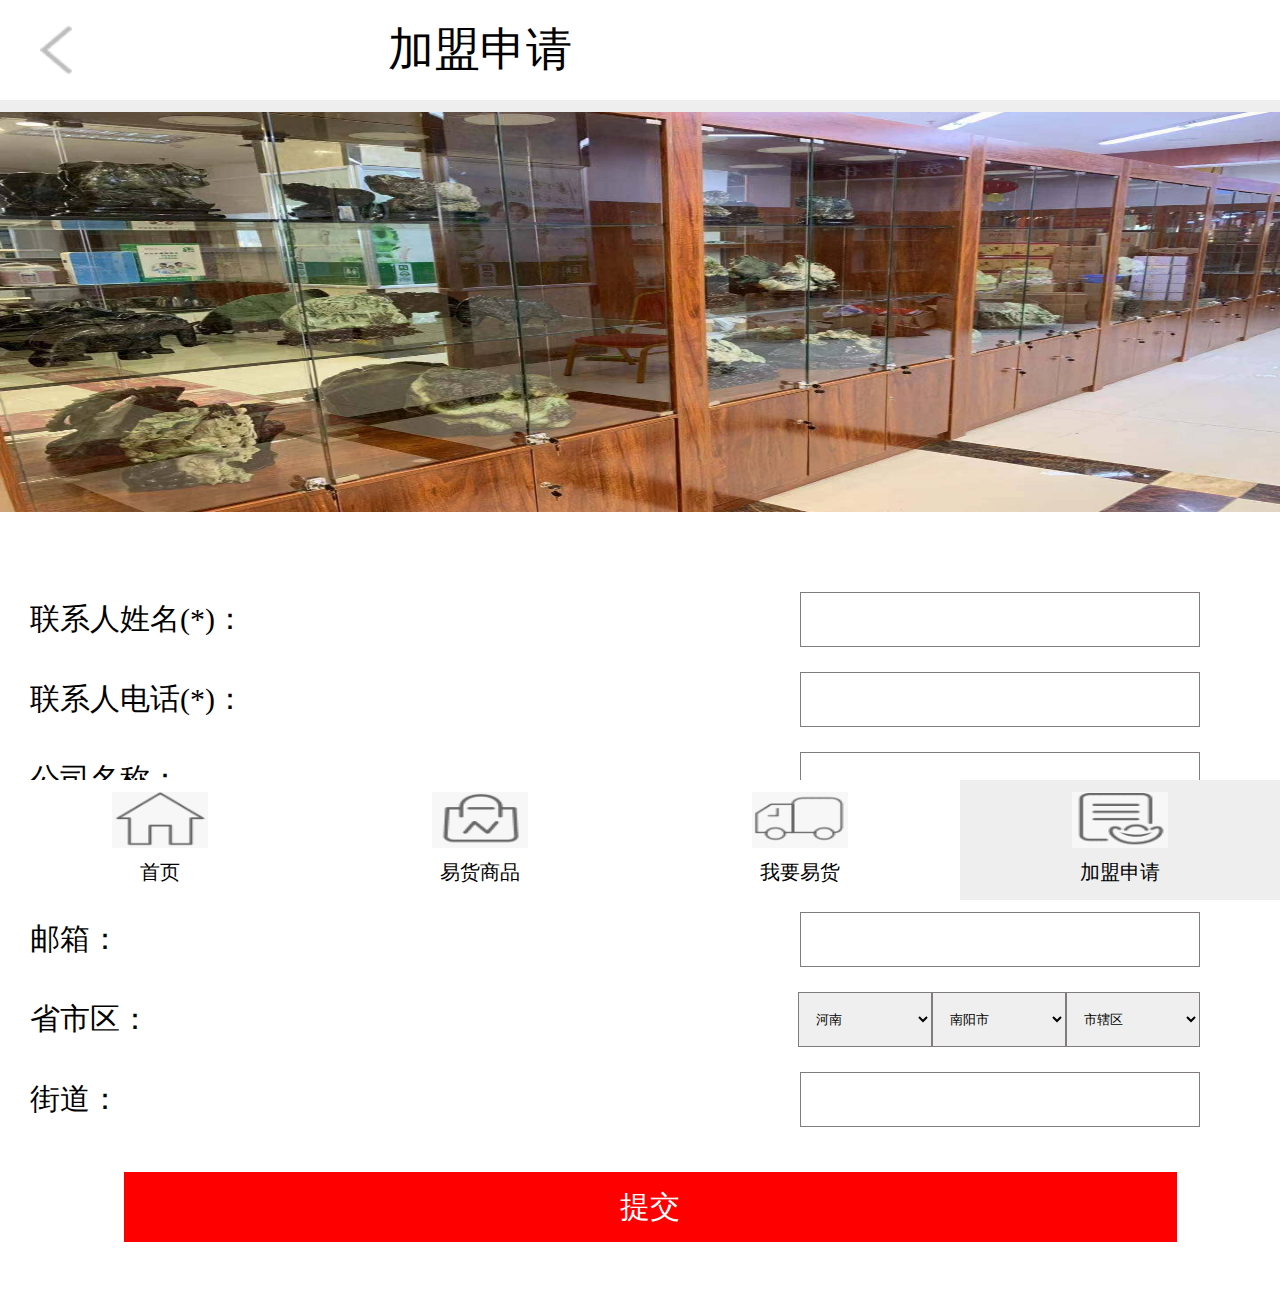
<file: alliance.html>
<!DOCTYPE html>
<html lang="en">

<head>
    <meta charset="UTF-8">
    <meta name="viewport" content="width=device-width, initial-scale=1.0">
    <meta name="viewport" content="width=device-width, initial-scale=1, maximum-scale=1, user-scalable=no" />
    <meta http-equiv="X-UA-Compatible" content="ie=edge">
    <title>加盟申请</title>
    <link rel="stylesheet" href="./css/index.css/css.css">
    <script src="./js/public.js"></script>
    <script src="./js/jquery-1.11.3.min.js"></script>
    <link rel="stylesheet" href="./css/footer.css">
    <script src="./js/address.js"></script>
</head>

<body>
    <div class="alliance">
        <div style="width:100%;height:2.5rem;background: #fff;margin-bottom: .3rem;"></div>
        <header>
                <a href="javascript:history.back(1)" class="back_web"> <img src="./img/sp/left.png" alt=""></a>
                <span>加盟申请</span>
            </header>
        <div class="banner"><img src="./img/sp/sp1 (11).jpg" /></div>
        <section>
            <div class="oipt">
                <span>联系人姓名(*)：</span>
                <input type="text">
            </div>
            <div class="oipt">
                <span>联系人电话(*)：</span>
                <input type="text">
            </div>
            <div class="oipt">
                <span>公司名称：</span>
                <input type="text">
            </div>
            <div class="oipt">
                <span>加盟等级(*)：</span>
                <select class="opt">
                    <option value ="sheng">省代</option>
                    <option value ="shi">市代</option>
                    <option value="xian">县代</option>
                </select>
            </div>
            <div class="oipt">
                <span>邮箱：</span>
                <input type="text">
            </div>
            <div class="oipt">
                <span>省市区：</span>
                <select class="form-control" id="cmbArea" name="cmbArea"></select>
                <select class="form-control" id="cmbCity" name="cmbCity"></select>
                <select class="form-control" id="cmbProvince" name="cmbProvince"></select>       
            </div>
            <div class="oipt">
                <span>街道：</span>
                <input type="text">
            </div>
            <input type="submit" value="提交" id="sub">
        </section>
        <footer>
                <a href="./index.html" class="footer">
                    <img src="./img/sp/footer_03.png" />
                    <p>首页</p>
                </a>
                <a href="./barter.html" class="footer">
                    <img src="img/sp/footer_05.png" />
                    <p>易货商品</p>
                </a>
                <a href="./want.html" class="footer">
                    <img src="img/sp/footer_07.png" />
                    <p>我要易货</p>
                </a>
                <a href="./alliance.html" class="footer active">
                    <img src="img/sp/footer_09.png" />
                    <p>加盟申请</p>
                </a>
            </footer>
    </div>
</body>
<script>
    $('.active').css('backgroundColor', '#eee')
    $('.footer').click(function () {
        $('.footer').eq($(this).index()).css({ 'backgroundColor': '#eee', 'color': '#666' }).siblings('.footer').css({ 'backgroundColor': '#fff', 'color': '#000' })
    })
</script>
<script type="text/javascript">
    $(document).ready(function () {
        addressInit('cmbProvince', 'cmbCity', 'cmbArea');
    });
</script>


</html>
</file>
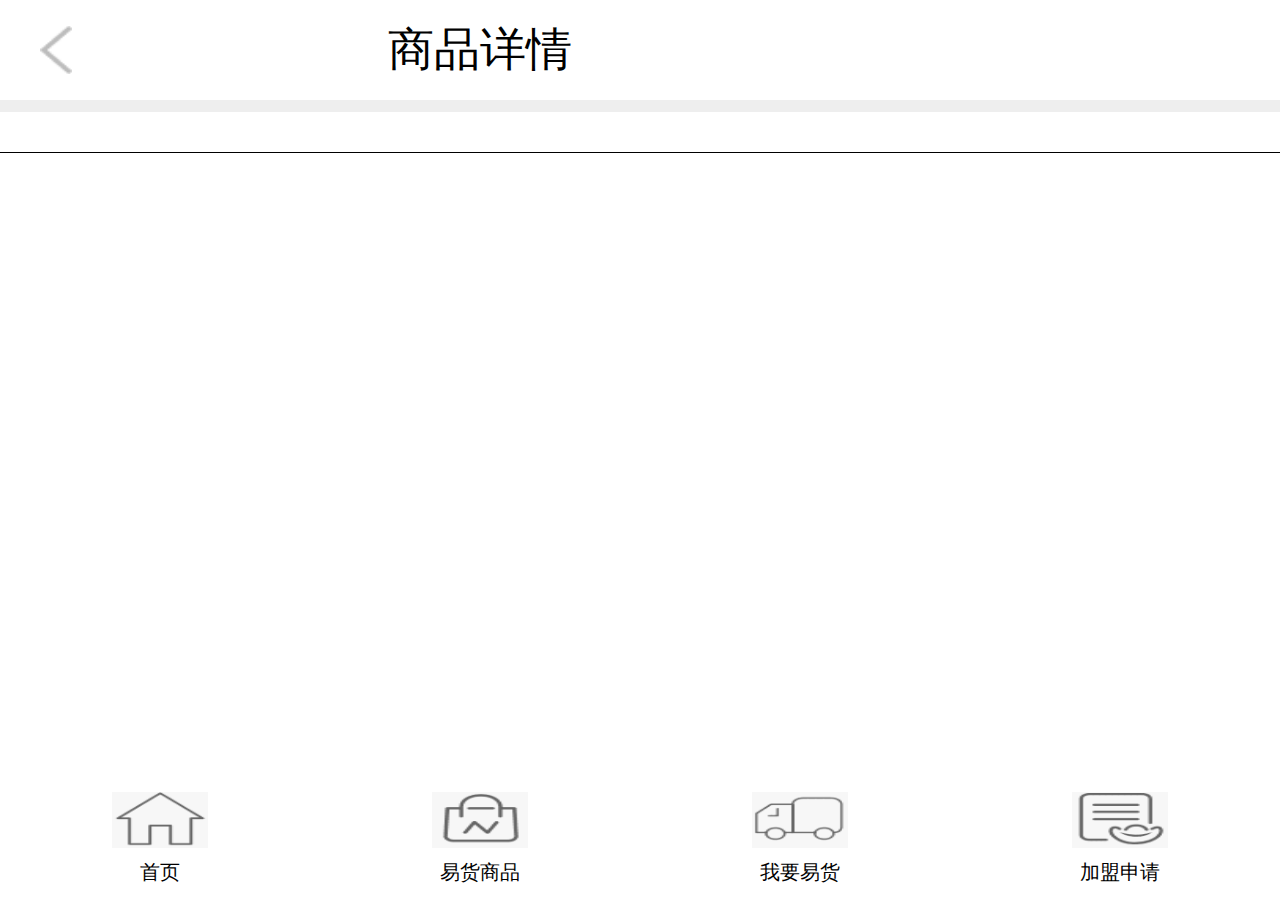
<file: details.html>
<!DOCTYPE html>
<html lang="en">
    <head>
        <meta charset="UTF-8">
        <meta name="viewport" content="width=device-width, initial-scale=1.0">
        <meta name="viewport" content="width=device-width, initial-scale=1, maximum-scale=1, user-scalable=no" />
        <meta http-equiv="X-UA-Compatible" content="ie=edge">
        <title>商品详情</title>
        <link rel="stylesheet" href="./css/index.css/css.css">
        <script src="./js/public.js"></script>
        <script src="./js/jquery-1.11.3.min.js"></script>
        <link rel="stylesheet" href="./css/footer.css">

    </head>
<body>
    <div class="details">
            <div style="width:100%;height:2.5rem;background: #fff;margin-bottom: .3rem;"></div>
            <header>
                    <a href="javascript:history.back(1)" class="back_web"> <img src="./img/sp/left.png" alt=""></a>
                    <span>商品详情</span>
                </header>
        <div class="xq">
            <div class="detailDom">

            </div>
        </div>
        <footer>
                <a href="./index.html" class="footer">
                    <img src="./img/sp/footer_03.png" />
                    <p>首页</p>
                </a>
                <a href="./barter.html" class="footer">
                    <img src="img/sp/footer_05.png" />
                    <p>易货商品</p>
                </a>
                <a href="./want.html" class="footer">
                    <img src="img/sp/footer_07.png" />
                    <p>我要易货</p>
                </a>
                <a href="./alliance.html" class="footer">
                    <img src="img/sp/footer_09.png" />
                    <p>加盟申请</p>
                </a>
            </footer>
    </div>
</body>
<script>
        $('.active').css('backgroundColor', '#eee')
        $('.footer').click(function () {
            $('.footer').eq($(this).index()).css({'backgroundColor': '#eee','color':'#666'}).siblings('.footer').css({'backgroundColor':'#fff','color':'#000'})
        })
        function GetRequest() {
            var url = location.search; //获取url中"?"符后的字串
            var theRequest = new Object();
            if (url.indexOf("?") != -1) {
                var str = url.substr(1);
                strs = str.split("&");
                for (var i = 0; i < strs.length; i++) {
                    theRequest[strs[i].split("=")[0]] = unescape(strs[i].split("=")[1]);
                }
            }
            return theRequest;
        }
        function train (res) {
            console.log(res)
            let paramsUrl = GetRequest()
            res.orderData.forEach(item => {
                if (item.optionKey === paramsUrl.orderid) {
                    $('.detailDom').append(` <img src=${item.img} alt="">
                <b>${item.name}</b>
                <img src=${item.img} alt="">
                <img src=${item.img} alt="">`)
                }
            })
        }
    </script>
    <script src="list.json?cb=trian"></script>
</html>
</file>
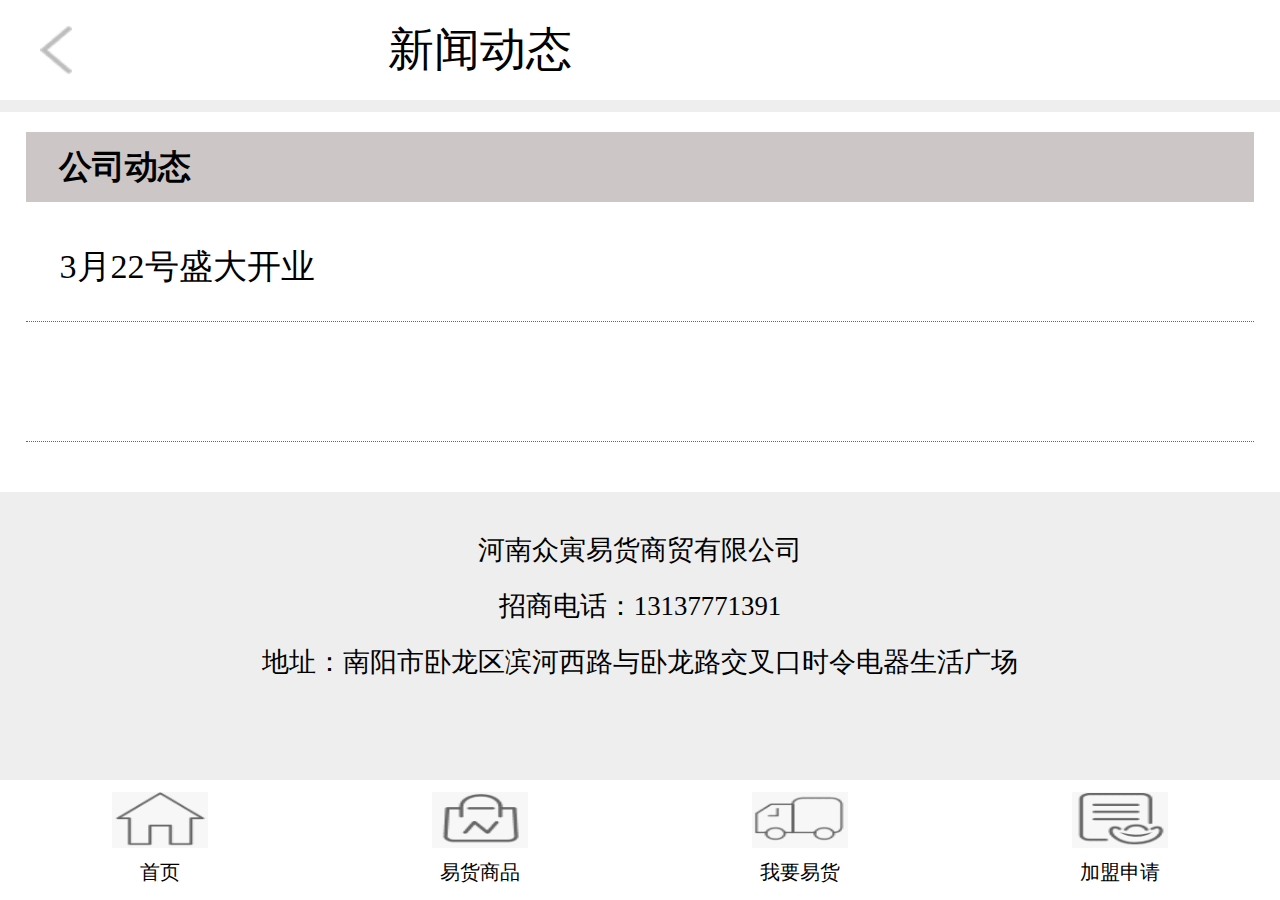
<file: news.html>
<!DOCTYPE html>
<html lang="en">

<head>
    <meta charset="UTF-8">
    <meta name="viewport" content="width=device-width, initial-scale=1.0">
    <meta name="viewport" content="width=device-width, initial-scale=1, maximum-scale=1, user-scalable=no" />
    <meta http-equiv="X-UA-Compatible" content="ie=edge">
    <title>新闻动态</title>
    <link rel="stylesheet" href="./css/index.css/css.css">
    <script src="./js/public.js"></script>
    <script src="./js/jquery-1.11.3.min.js"></script>
    <link rel="stylesheet" href="./css/footer.css">
</head>

<body>
    <div class="news">
        <div style="width:100%;height:2.5rem;background: #fff;margin-bottom: .3rem;"></div>
        <header>
            <a href="javascript:history.back(1)" class="back_web"> <img src="./img/sp/left.png" alt=""></a>
            <span>新闻动态</span>
        </header>
        <div class="bug">
            <h5>公司动态</h5>
            <span class="one">3月22号盛大开业</span>
            <span></span>
            <!-- <h5>易货知识</h5>
            <a href="">易货变销售</a>
            <a href="">易货的巨大商机</a> -->
        </div>
        <div class="information">
            <h6>河南众寅易货商贸有限公司</h6>
            <h6>招商电话：13137771391</h6>
            <h6>地址：南阳市卧龙区滨河西路与卧龙路交叉口时令电器生活广场</h6>
        </div>
        <footer>
            <a href="./index.html" class="footer">
                <img src="./img/sp/footer_03.png" />
                <p>首页</p>
            </a>
            <a href="./barter.html" class="footer">
                <img src="img/sp/footer_05.png" />
                <p>易货商品</p>
            </a>
            <a href="./want.html" class="footer">
                <img src="img/sp/footer_07.png" />
                <p>我要易货</p>
            </a>
            <a href="./alliance.html" class="footer">
                <img src="img/sp/footer_09.png" />
                <p>加盟申请</p>
            </a>
        </footer>
    </div>
</body>
<script>
    $('.active').css('backgroundColor', '#eee')
    $('.footer').click(function () {
        $('.footer').eq($(this).index()).css({ 'backgroundColor': '#eee', 'color': '#666' }).siblings('.footer').css({ 'backgroundColor': '#fff', 'color': '#000' })
    })
    $('.one').click(function(){
        window.location.href='./news_1.html'
    })
</script>

</html>
</file>
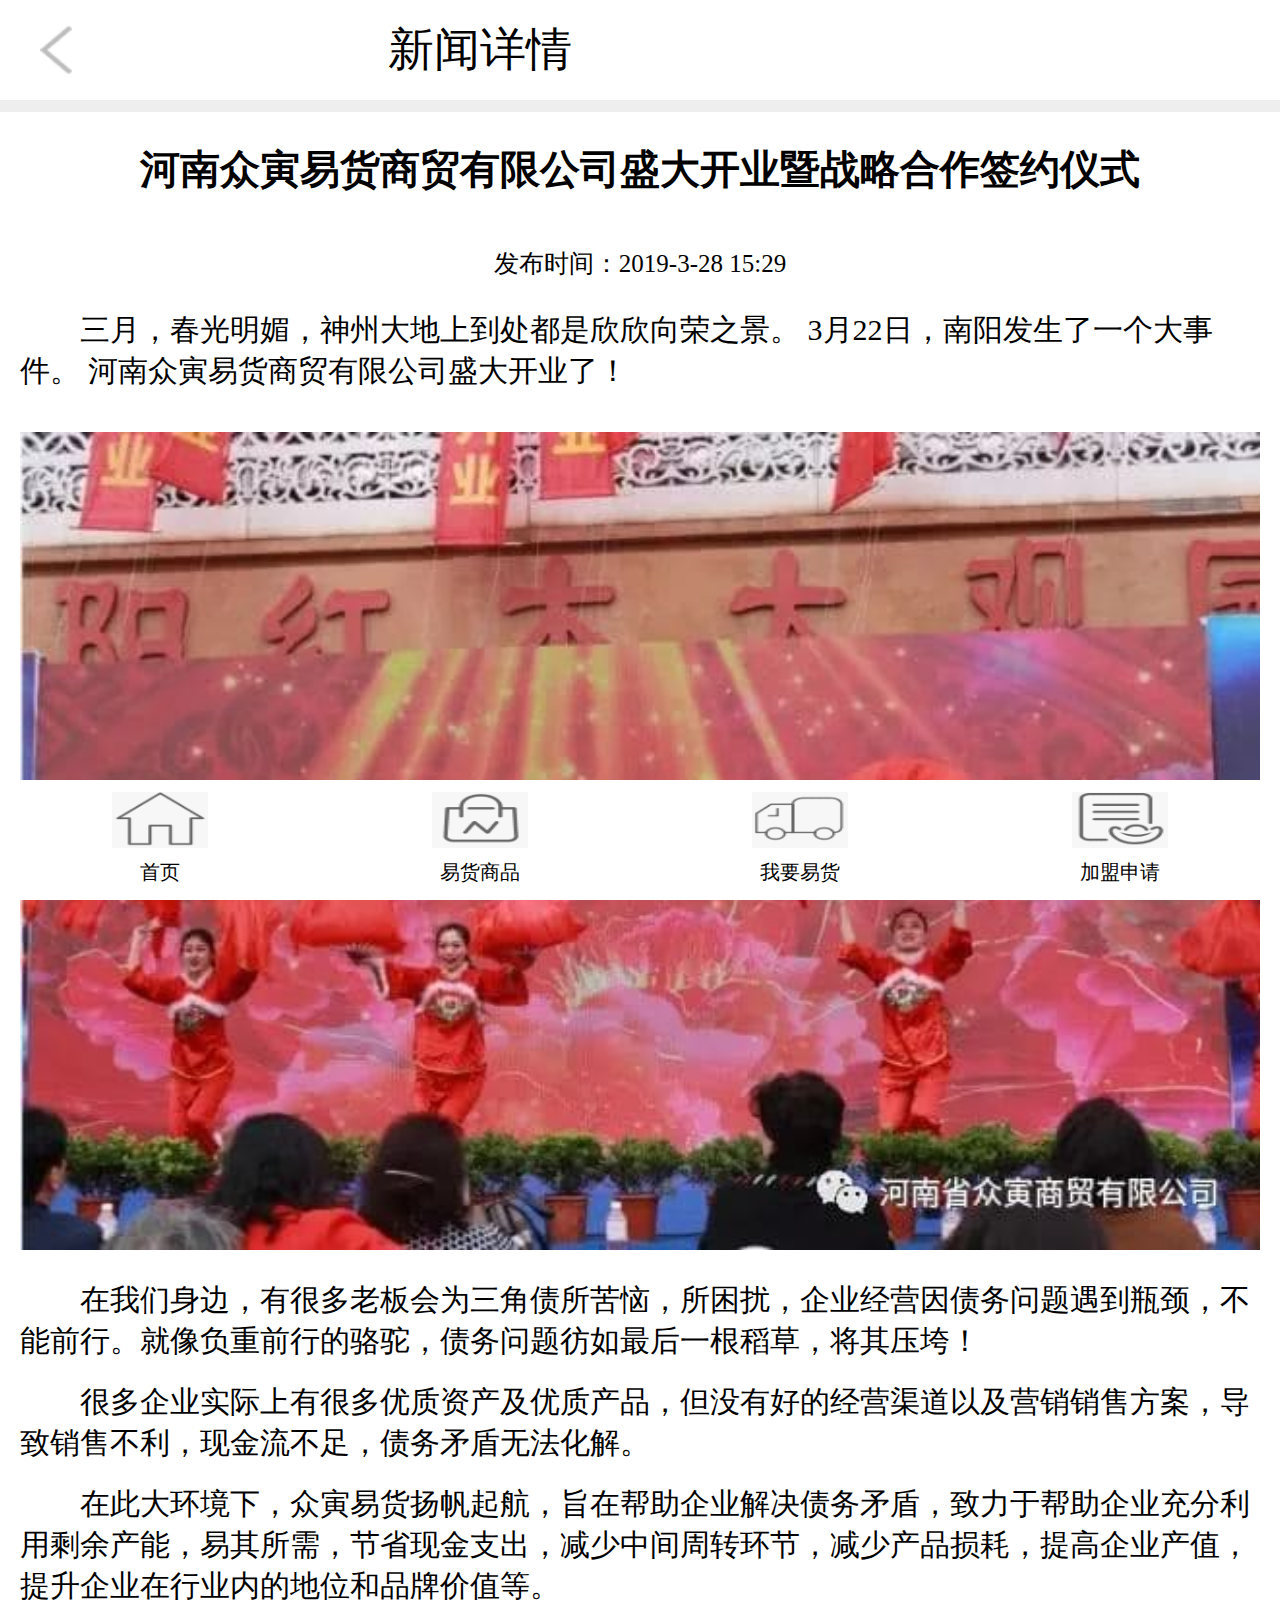
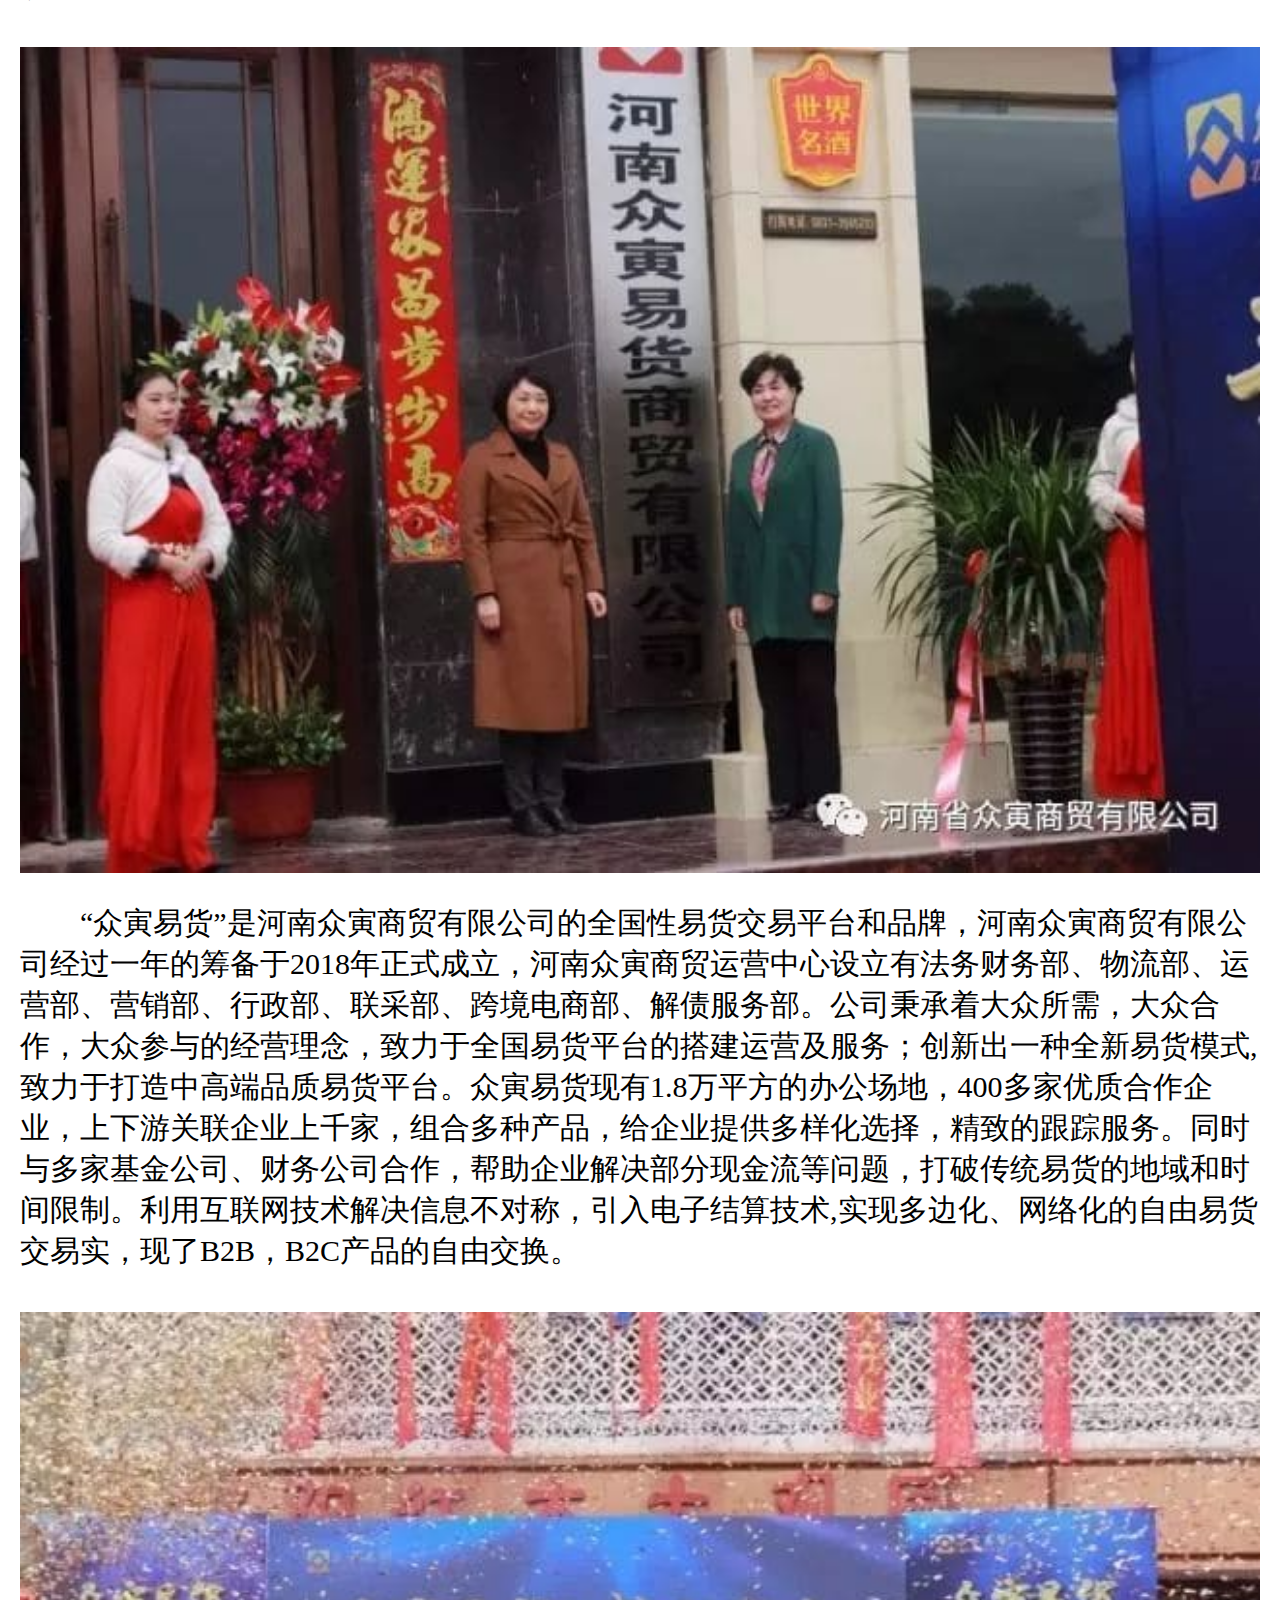
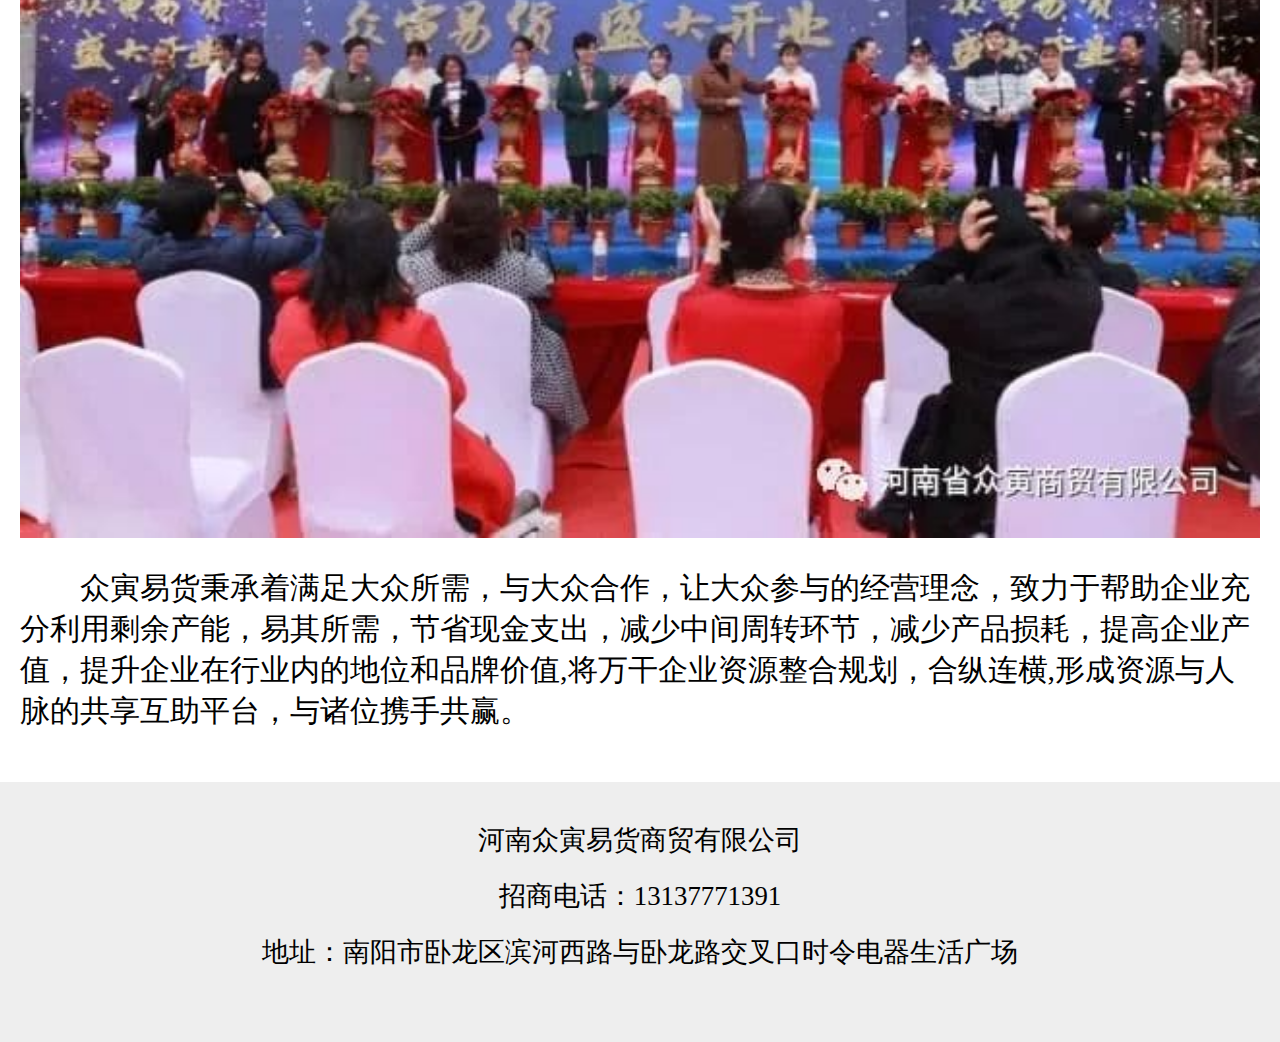
<file: news_1.html>
<!DOCTYPE html>
<html lang="en">

<head>
    <meta charset="UTF-8">
    <meta name="viewport" content="width=device-width, initial-scale=1.0">
    <meta name="viewport" content="width=device-width, initial-scale=1, maximum-scale=1, user-scalable=no" />
    <meta http-equiv="X-UA-Compatible" content="ie=edge">
    <title>新闻详情</title>
    <link rel="stylesheet" href="./css/index.css/css.css">
    <script src="./js/public.js"></script>
    <script src="./js/jquery-1.11.3.min.js"></script>
    <link rel="stylesheet" href="./css/footer.css">
</head>

<body>
    <div class="news_one">
        <div style="width:100%;height:2.5rem;background: #fff;margin-bottom: .3rem;"></div>
        <header>
            <a href="javascript:history.back(1)" class="back_web"> <img src="./img/sp/left.png" alt=""></a>
            <span>新闻详情</span>
        </header>
        <div class="box">
            <h4>河南众寅易货商贸有限公司盛大开业暨战略合作签约仪式 </h4>
            <i>发布时间：2019-3-28 15:29</i>
            <span>三月，春光明媚，神州大地上到处都是欣欣向荣之景。 3月22日，南阳发生了一个大事件。 河南众寅易货商贸有限公司盛大开业了！</span>
            <img src="./img/img/bike/ky3.jpg" alt="">
            <span>在我们身边，有很多老板会为三角债所苦恼，所困扰，企业经营因债务问题遇到瓶颈，不能前行。就像负重前行的骆驼，债务问题彷如最后一根稻草，将其压垮！</span>
            <span> 很多企业实际上有很多优质资产及优质产品，但没有好的经营渠道以及营销销售方案，导致销售不利，现金流不足，债务矛盾无法化解。</span>
            <span>在此大环境下，众寅易货扬帆起航，旨在帮助企业解决债务矛盾，致力于帮助企业充分利用剩余产能，易其所需，节省现金支出，减少中间周转环节，减少产品损耗，提高企业产值，提升企业在行业内的地位和品牌价值等。</span>
            <img src="./img/img/bike/ky1.jpg" alt="">
            <span> “众寅易货”是河南众寅商贸有限公司的全国性易货交易平台和品牌，河南众寅商贸有限公司经过一年的筹备于2018年正式成立，河南众寅商贸运营中心设立有法务财务部、物流部、运营部、营销部、行政部、联采部、跨境电商部、解债服务部。公司秉承着大众所需，大众合作，大众参与的经营理念，致力于全国易货平台的搭建运营及服务；创新出一种全新易货模式,致力于打造中高端品质易货平台。众寅易货现有1.8万平方的办公场地，400多家优质合作企业，上下游关联企业上千家，组合多种产品，给企业提供多样化选择，精致的跟踪服务。同时与多家基金公司、财务公司合作，帮助企业解决部分现金流等问题，打破传统易货的地域和时间限制。利用互联网技术解决信息不对称，引入电子结算技术,实现多边化、网络化的自由易货交易实，现了B2B，B2C产品的自由交换。</span>
            <img src="./img/img/bike/ky2.jpg" alt="">
            <span>众寅易货秉承着满足大众所需，与大众合作，让大众参与的经营理念，致力于帮助企业充分利用剩余产能，易其所需，节省现金支出，减少中间周转环节，减少产品损耗，提高企业产值，提升企业在行业内的地位和品牌价值,将万干企业资源整合规划，合纵连横,形成资源与人脉的共享互助平台，与诸位携手共赢。</span>
        </div>
        <div class="information">
            <h6>河南众寅易货商贸有限公司</h6>
            <h6>招商电话：13137771391</h6>
            <h6>地址：南阳市卧龙区滨河西路与卧龙路交叉口时令电器生活广场</h6>
        </div>
        <footer>
            <a href="./index.html" class="footer">
                <img src="./img/sp/footer_03.png" />
                <p>首页</p>
            </a>
            <a href="./barter.html" class="footer">
                <img src="img/sp/footer_05.png" />
                <p>易货商品</p>
            </a>
            <a href="./want.html" class="footer">
                <img src="img/sp/footer_07.png" />
                <p>我要易货</p>
            </a>
            <a href="./alliance.html" class="footer">
                <img src="img/sp/footer_09.png" />
                <p>加盟申请</p>
            </a>
        </footer>
    </div>
</body>
<script>
        $('.active').css('backgroundColor', '#eee')
        $('.footer').click(function () {
            $('.footer').eq($(this).index()).css({ 'backgroundColor': '#eee', 'color': '#666' }).siblings('.footer').css({ 'backgroundColor': '#fff', 'color': '#000' })
        })
        $('.one').click(function(){
            window.location.href='./news_1.html'
        })
    </script>
</html>
</file>
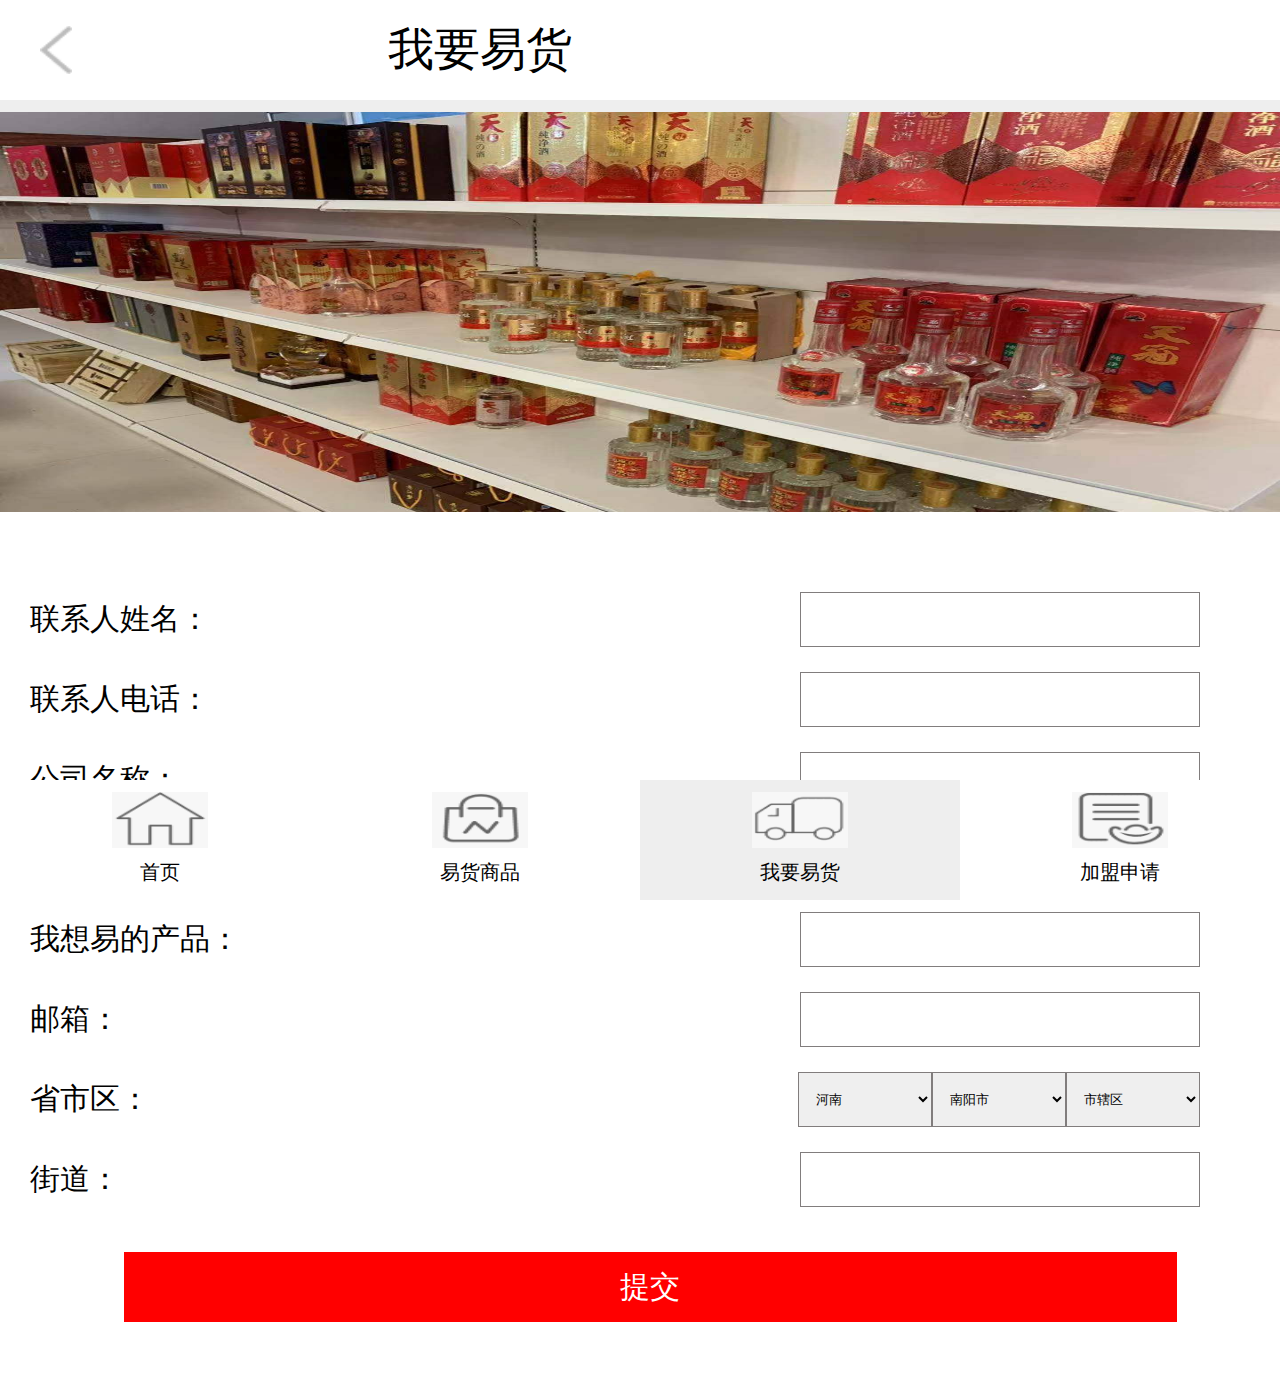
<file: want.html>
<!DOCTYPE html>
<html lang="en">

<head>
    <meta charset="UTF-8">
    <meta name="viewport" content="width=device-width, initial-scale=1.0">
    <meta name="viewport" content="width=device-width, initial-scale=1, maximum-scale=1, user-scalable=no" />
    <meta http-equiv="X-UA-Compatible" content="ie=edge">
    <title>我要易货</title>
    <link rel="stylesheet" href="./css/index.css/css.css">
    <script src="./js/public.js"></script>
    <script src="./js/jquery-1.11.3.min.js"></script>
    <link rel="stylesheet" href="./css/footer.css">
    <script src="./js/address.js"></script>
</head>

<body>
    <div class="want">
        <div style="width:100%;height:2.5rem;background: #fff;margin-bottom: .3rem;"></div>
        <header>
                <a href="javascript:history.back(1)" class="back_web"> <img src="./img/sp/left.png" alt=""></a>
                <span>我要易货</span>
            </header>
        <div class="banner"><img src="./img/sp/sp1 (8).jpg" /></div>
        <section>
            <div class="oipt">
                <span>联系人姓名：</span>
                <input type="text">
            </div>
            <div class="oipt">
                <span>联系人电话：</span>
                <input type="text">
            </div>
            <div class="oipt">
                <span>公司名称：</span>
                <input type="text">
            </div>
            <div class="oipt">
                <span>我拥有的产品：</span>
                <input type="text">
            </div>
            <div class="oipt">
                <span>我想易的产品：</span>
                <input type="text">
            </div>
            <div class="oipt">
                <span>邮箱：</span>
                <input type="text">
            </div>
            <div class="oipt">
                <span>省市区：</span>
                <select class="form-control" id="cmbArea" name="cmbArea"></select>
                <select class="form-control" id="cmbCity" name="cmbCity"></select>
                <select class="form-control" id="cmbProvince" name="cmbProvince"></select>       
            </div>
            <div class="oipt">
                <span>街道：</span>
                <input type="text">
            </div>
            <input type="submit" value="提交" id="sub">
        </section>

        <footer>
                <a href="./index.html" class="footer">
                    <img src="./img/sp/footer_03.png" />
                    <p>首页</p>
                </a>
                <a href="./barter.html" class="footer">
                    <img src="img/sp/footer_05.png" />
                    <p>易货商品</p>
                </a>
                <a href="./want.html" class="footer active">
                    <img src="img/sp/footer_07.png" />
                    <p>我要易货</p>
                </a>
                <a href="./alliance.html" class="footer">
                    <img src="img/sp/footer_09.png" />
                    <p>加盟申请</p>
                </a>
            </footer>
    </div>
</body>
<script>
    $('.active').css('backgroundColor', '#eee')
    $('.footer').click(function () {
        $('.footer').eq($(this).index()).css({ 'backgroundColor': '#eee', 'color': '#666' }).siblings('.footer').css({ 'backgroundColor': '#fff', 'color': '#000' })
    })
</script>
<script type="text/javascript">
    $(document).ready(function () {
        addressInit('cmbProvince', 'cmbCity', 'cmbArea');
    });
</script>


</html>
</file>
<file: css/index.css/css.css>
* {
  margin: 0;
  padding: 0;
  box-sizing: border-box;
  list-style-type: none;
  text-decoration: none; }

html, body {
  width: 100%;
  height: 100%; }

#zyyh {
  width: 100%;
  height: 100%;
  position: relative;
  background: #eee; }
  #zyyh header {
    width: 100%;
    height: 2.5rem;
    background: #fff;
    position: fixed;
    top: 0;
    left: 0;
    display: flex;
    justify-content: baseline;
    align-items: center;
    z-index: 99; }
    #zyyh header img {
      width: 7rem;
      height: 1.8rem;
      margin-left: 1rem;
      margin-right: 1.5rem; }
    #zyyh header .search {
      width: 450%;
      height: 2.5rem;
      display: flex;
      align-items: center; }
      #zyyh header .search input {
        width: 70%;
        height: 1.4rem;
        border: #f00 1px solid;
        outline: none;
        display: block;
        border-radius: 6px 0 0 6px;
        text-indent: .4rem;
        background: rgba(255, 255, 255, 0.36); }
      #zyyh header .search button {
        width: 20%;
        height: 1.4rem;
        border: none;
        outline: none;
        background: red;
        display: block;
        color: #fff;
        border-radius: 0 6px 6px 0; }
  #zyyh .banner {
    width: 100%;
    height: 11.25rem; }
    #zyyh .banner ul {
      width: 100%;
      height: 11.25rem; }
      #zyyh .banner ul li a {
        width: 100%;
        height: 11.25rem;
        display: block; }
        #zyyh .banner ul li a img {
          width: 100%;
          height: 11.25rem;
          display: block; }
  #zyyh .icon {
    width: 100%;
    height: 7.5rem;
    background: #fff;
    display: flex;
    justify-content: center;
    align-content: center; }
    #zyyh .icon a {
      display: block;
      width: 25%;
      height: 7.5rem;
      padding-top: 1.125rem; }
      #zyyh .icon a img {
        width: 3.5rem;
        height: 3.5rem;
        border-radius: 50%;
        display: block;
        margin: 0 auto; }
      #zyyh .icon a span {
        text-align: center;
        color: #000;
        font-size: 0.75rem;
        display: block;
        margin-top: 0.55rem; }
  #zyyh .hot {
    width: 100%;
    height: 2rem;
    background: #fff;
    display: flex;
    line-height: 2rem;
    align-items: center;
    margin-top: 0.125rem;
    margin-bottom: 0.125rem; }
    #zyyh .hot span {
      display: block;
      font-size: 1rem;
      color: #000;
      margin-left: 0.75rem; }
    #zyyh .hot img {
      width: 1rem;
      height: 1rem;
      margin-left: 0.5rem; }
  #zyyh section {
    width: 100%;
    height: auto;
    background: #ffffff; }
    #zyyh section #center {
      width: 100%;
      overflow: hidden; }
      #zyyh section #center .commodity {
        width: 50%;
        height: 11.25rem;
        float: left;
        padding-top: 0.625rem;
        border-bottom: 1px solid #cccccc; }
        #zyyh section #center .commodity img {
          width: 90%;
          height: 8.75rem;
          margin: auto;
          display: block; }
        #zyyh section #center .commodity h5 {
          text-align: center;
          margin-top: 0.25rem; }
  #zyyh .information {
    width: 100%;
    height: 6.5rem;
    background: #eee;
    padding: 0.5rem 0.125rem 0 0.125rem;
    margin: 1rem 0 2.5rem 0; }
    #zyyh .information h6 {
      text-align: center;
      font-weight: normal;
      margin-top: 0.5rem;
      word-wrap: break-word; }

.profile {
  width: 100%;
  height: 100%;
  position: relative;
  background: #eee; }
  .profile header {
    width: 100%;
    height: 2.5rem;
    background: #fff;
    position: fixed;
    top: 0;
    left: 0;
    display: flex;
    justify-content: baseline;
    align-items: center;
    z-index: 99; }
    .profile header a {
      width: 0.8rem;
      height: 1.2rem;
      display: block;
      margin-left: 1rem;
      margin-right: 1.5rem; }
      .profile header a img {
        width: 100%;
        height: 100%; }
    .profile header span {
      display: block;
      font-size: 1.15rem;
      text-align: center;
      margin-left: 20%; }
  .profile .banner {
    width: 100%;
    height: 11.25rem; }
    .profile .banner img {
      width: 100%;
      height: 11.25rem;
      display: block; }
  .profile .list {
    width: 100%;
    height: 3.75rem;
    padding: 0 4% 0 4%;
    display: flex;
    background: #fff;
    align-items: center; }
    .profile .list a {
      width: 35%;
      height: 2rem;
      line-height: 2rem;
      display: block;
      text-align: center;
      color: #000;
      font-size: 0.95rem;
      background: #eee;
      margin-right: 1%; }
      .profile .list a li {
        width: 100%;
        height: 2rem; }
    .profile .list .select {
      width: 35%;
      height: 2rem;
      line-height: 2rem;
      display: block;
      text-align: center;
      color: #000;
      font-size: 0.95rem;
      background: #fff;
      margin-right: 1%;
      border: 1px solid #eee;
      border-radius: 6px; }
  .profile .text {
    width: 100%;
    height: auto;
    background: #fff;
    position: relative; }
    .profile .text .one-text {
      width: 100%;
      height: auto;
      padding-bottom: 0.5rem;
      padding: 0 3% 0 3%; }
      .profile .text .one-text span {
        display: block;
        font-size: 0.7rem;
        text-indent: 2em; }
      .profile .text .one-text img {
        width: 100%;
        height: auto;
        margin: 0.75rem 0 0.75rem 0; }
    .profile .text .information {
      width: 100%;
      height: 6.5rem;
      background: #eee;
      padding: 0.5rem 0.125rem 0 0.125rem;
      margin: 1rem 0 2.5rem 0; }
      .profile .text .information h6 {
        text-align: center;
        font-weight: normal;
        margin-top: 0.5rem;
        word-wrap: break-word; }
    .profile .text .two-text {
      width: 100%;
      height: auto;
      padding-bottom: 0.5rem;
      display: none;
      padding: 0 3% 0 3%; }
      .profile .text .two-text .press {
        margin-bottom: 1rem; }
        .profile .text .two-text .press h5 {
          width: 100%; }
        .profile .text .two-text .press span {
          display: block;
          width: 100%;
          height: auto;
          font-size: 0.8rem;
          margin: 0.5rem 0 0.5rem 0; }
    .profile .text .three-text {
      width: 100%;
      height: auto;
      display: none;
      padding-bottom: 1rem;
      padding: 0 5% 0 5%;
      overflow: hidden; }
      .profile .text .three-text dl {
        width: 48%;
        padding-bottom: 0.5rem;
        float: left;
        margin-right: 4%;
        margin-bottom: 0.875rem;
        border-bottom: 0.05rem solid #eee; }
        .profile .text .three-text dl dt {
          width: 100%;
          height: 7rem; }
          .profile .text .three-text dl dt img {
            width: 100%;
            height: 100%; }
        .profile .text .three-text dl dd {
          text-align: center;
          font-size: 0.7rem;
          margin-top: 0.25rem; }
        .profile .text .three-text dl:nth-child(even) {
          margin-right: 0; }

.contach {
  width: 100%;
  height: auto;
  position: relative;
  background: #eee; }
  .contach header {
    width: 100%;
    height: 2.5rem;
    background: #fff;
    position: fixed;
    top: 0;
    left: 0;
    display: flex;
    justify-content: baseline;
    align-items: center;
    z-index: 99; }
    .contach header a {
      width: 0.8rem;
      height: 1.2rem;
      display: block;
      margin-left: 1rem;
      margin-right: 1.5rem; }
      .contach header a img {
        width: 100%;
        height: 100%; }
    .contach header span {
      display: block;
      font-size: 1.15rem;
      text-align: center;
      margin-left: 20%; }
  .contach .banner {
    width: 100%;
    height: 10rem; }
    .contach .banner img {
      width: 100%;
      height: 100%; }
  .contach .table {
    width: 100%;
    height: auto;
    background: #fff;
    padding: 1.5rem 0; }
    .contach .table span {
      display: block;
      background: #cccccc;
      color: #fff;
      text-align: left;
      width: 86%;
      padding: 0.25rem 0.5rem;
      margin: auto;
      margin-bottom: 0.75rem; }
  .contach .information {
    width: 100%;
    height: 6.5rem;
    background: #eee;
    padding: 0.5rem 0.125rem 0 0.125rem;
    margin: 0rem 0 3.5rem 0; }
    .contach .information h6 {
      text-align: center;
      font-weight: normal;
      margin-top: 0.5rem;
      word-wrap: break-word; }

.barter {
  width: 100%;
  height: auto;
  position: relative;
  background: #eee; }
  .barter header {
    width: 100%;
    height: 2.5rem;
    background: #fff;
    position: fixed;
    top: 0;
    left: 0;
    display: flex;
    justify-content: baseline;
    align-items: center;
    z-index: 99; }
    .barter header img {
      width: 7rem;
      height: 1.8rem;
      margin-left: 1rem;
      margin-right: 1.5rem; }
    .barter header .search {
      width: 450%;
      height: 2.5rem;
      display: flex;
      align-items: center; }
      .barter header .search input {
        width: 70%;
        height: 1.4rem;
        border: #f00 1px solid;
        outline: none;
        display: block;
        border-radius: 6px 0 0 6px;
        text-indent: .4rem;
        background: rgba(255, 255, 255, 0.36); }
      .barter header .search button {
        width: 20%;
        height: 1.4rem;
        border: none;
        outline: none;
        background: red;
        display: block;
        color: #fff;
        border-radius: 0 6px 6px 0; }
  .barter section {
    width: 100%;
    height: 100%;
    background: #fff;
    padding-bottom: 7.5rem;
    overflow: hidden; }
    .barter section .list {
      width: 30%;
      height: auto;
      background: #faf6f6;
      border-bottom: 1px solid #f3d8d8;
      float: left; }
      .barter section .list p {
        width: 100%;
        height: 2.5rem;
        text-align: center;
        font-size: 0.7rem;
        line-height: 2.5rem;
        border-right: 1px solid #f3d8d8;
        border-top: 1px solid #f3d8d8; }
    .barter section .content {
      width: 70%;
      height: auto;
      background: #fff;
      float: left;
      overflow: hidden; }
      .barter section .content .content_c {
        width: 100%;
        height: 100%;
        padding-right: 3%;
        display: none; }
        .barter section .content .content_c dl {
          width: 47%;
          height: 7.5rem;
          margin-left: 3%;
          float: left; }
          .barter section .content .content_c dl img {
            width: 100%;
            height: 6rem;
            margin-top: 0.5rem; }
          .barter section .content .content_c dl dt {
            width: 100%;
            text-align: left;
            font-size: 0.7rem;
            display: -webkit-box;
            -webkit-box-orient: vertical;
            -webkit-line-clamp: 1;
            overflow: hidden; }
          .barter section .content .content_c dl dd {
            width: 100%;
            margin-top: 0.25rem;
            text-align: left;
            font-size: 0.55rem;
            color: #f00; }
    .barter section .select {
      background: #fff;
      color: #f00;
      border-left: 3px solid #f00; }

.want {
  width: 100%;
  height: auto;
  position: relative;
  background: #eee; }
  .want header {
    width: 100%;
    height: 2.5rem;
    background: #fff;
    position: fixed;
    top: 0;
    left: 0;
    display: flex;
    justify-content: baseline;
    align-items: center;
    z-index: 99; }
    .want header a {
      width: 0.8rem;
      height: 1.2rem;
      display: block;
      margin-left: 1rem;
      margin-right: 1.5rem; }
      .want header a img {
        width: 100%;
        height: 100%; }
    .want header span {
      display: block;
      font-size: 1.15rem;
      text-align: center;
      margin-left: 20%; }
  .want .banner {
    width: 100%;
    height: 10rem; }
    .want .banner img {
      width: 100%;
      height: 100%; }
  .want section {
    width: 100%;
    height: auto;
    padding: 2rem 2rem 1.5rem 0.75rem;
    background: #fff;
    margin-bottom: 3.75rem; }
    .want section .oipt {
      width: 100%;
      height: 1.5rem;
      margin-bottom: 0.5rem; }
      .want section .oipt span {
        font-size: 0.75rem; }
      .want section .oipt input {
        width: 10rem;
        height: 1.375rem;
        outline: none;
        float: right;
        border: 1px solid #817d7d;
        text-indent: 1em; }
      .want section .oipt select {
        width: 3.35rem;
        height: 1.375rem;
        outline: none;
        float: right;
        border: 1px solid #817d7d;
        text-indent: 1em; }
  .want #sub {
    width: 90%;
    height: 1.75rem;
    background: #f00;
    border: none;
    outline: none;
    color: #fff;
    font-size: 0.75rem;
    margin-top: 0.5rem;
    margin-left: 8%; }

.alliance {
  width: 100%;
  height: auto;
  position: relative;
  background: #eee; }
  .alliance header {
    width: 100%;
    height: 2.5rem;
    background: #fff;
    position: fixed;
    top: 0;
    left: 0;
    display: flex;
    justify-content: baseline;
    align-items: center;
    z-index: 99; }
    .alliance header a {
      width: 0.8rem;
      height: 1.2rem;
      display: block;
      margin-left: 1rem;
      margin-right: 1.5rem; }
      .alliance header a img {
        width: 100%;
        height: 100%; }
    .alliance header span {
      display: block;
      font-size: 1.15rem;
      text-align: center;
      margin-left: 20%; }
  .alliance .banner {
    width: 100%;
    height: 10rem; }
    .alliance .banner img {
      width: 100%;
      height: 100%; }
  .alliance section {
    width: 100%;
    height: auto;
    padding: 2rem 2rem 1.5rem 0.75rem;
    background: #fff;
    margin-bottom: 3.75rem; }
    .alliance section .oipt {
      width: 100%;
      height: 1.5rem;
      margin-bottom: 0.5rem; }
      .alliance section .oipt span {
        font-size: 0.75rem; }
      .alliance section .oipt input {
        width: 10rem;
        height: 1.375rem;
        outline: none;
        float: right;
        border: 1px solid #817d7d;
        text-indent: 1em; }
      .alliance section .oipt select {
        width: 3.35rem;
        height: 1.375rem;
        outline: none;
        float: right;
        border: 1px solid #817d7d;
        text-indent: 1em; }
      .alliance section .oipt .opt {
        width: 10rem; }
    .alliance section #sub {
      width: 90%;
      height: 1.75rem;
      background: #f00;
      border: none;
      outline: none;
      color: #fff;
      font-size: 0.75rem;
      margin-top: 0.5rem;
      margin-left: 8%; }

.details {
  width: 100%;
  height: auto;
  position: relative;
  background: #eee; }
  .details header {
    width: 100%;
    height: 2.5rem;
    background: #fff;
    position: fixed;
    top: 0;
    left: 0;
    display: flex;
    justify-content: baseline;
    align-items: center;
    z-index: 99; }
    .details header a {
      width: 0.8rem;
      height: 1.2rem;
      display: block;
      margin-left: 1rem;
      margin-right: 1.5rem; }
      .details header a img {
        width: 100%;
        height: 100%; }
    .details header span {
      display: block;
      font-size: 1.15rem;
      text-align: center;
      margin-left: 20%; }
  .details .xq {
    width: 100%;
    height: auto;
    background: #fff;
    padding-bottom: 1rem;
    margin-bottom: 3.75rem;
    border-bottom: 1px solid #000; }
    .details .xq img {
      width: 96%;
      margin: auto;
      display: block;
      margin-bottom: 0.25rem; }
    .details .xq b {
      height: 2.5rem;
      font-size: 1rem;
      width: 100%;
      display: block;
      line-height: 2.5rem;
      text-indent: 1em;
      font-weight: normal; }
    .details .xq .xq-c {
      width: 100%;
      height: 2.5rem;
      font-size: 0.75rem;
      background: #eee;
      margin-bottom: 0.25rem; }
      .details .xq .xq-c span {
        line-height: 2.5rem;
        margin-left: 1.5rem; }

.process {
  width: 100%;
  height: auto;
  position: relative;
  background: #eee; }
  .process header {
    width: 100%;
    height: 2.5rem;
    background: #fff;
    position: fixed;
    top: 0;
    left: 0;
    display: flex;
    justify-content: baseline;
    align-items: center;
    z-index: 99; }
    .process header a {
      width: 0.8rem;
      height: 1.2rem;
      display: block;
      margin-left: 1rem;
      margin-right: 1.5rem; }
      .process header a img {
        width: 100%;
        height: 100%; }
    .process header span {
      display: block;
      font-size: 1.15rem;
      text-align: center;
      margin-left: 20%; }
  .process .banner {
    width: 100%;
    height: 10rem; }
    .process .banner img {
      width: 100%;
      height: 100%; }
  .process section {
    width: 100%;
    height: auto;
    background: #fff;
    padding-bottom: 2.5rem; }
    .process section h4 {
      width: 100%;
      height: 2.5rem;
      text-indent: .5em;
      line-height: 2.5rem; }
    .process section span {
      width: 100%;
      height: auto;
      padding: 0.5rem 0.5rem;
      display: block;
      font-size: 0.75rem; }
    .process section .prices {
      width: 100%;
      height: auto;
      overflow: hidden; }
      .process section .prices p {
        float: left;
        width: 48%;
        height: 1.75rem;
        background: peru;
        color: #fff;
        line-height: 1.75rem;
        text-indent: 1em;
        margin-bottom: 0.125rem; }
        .process section .prices p:nth-child(odd) {
          margin-right: 2%;
          margin-left: 1%; }
  .process .information {
    width: 100%;
    height: 6.5rem;
    background: #eee;
    padding: 0.5rem 0.125rem 0 0.125rem;
    margin: 0rem 0 2.5rem 0; }
    .process .information h6 {
      text-align: center;
      font-weight: normal;
      margin-top: 0.5rem;
      word-wrap: break-word; }

.news {
  width: 100%;
  height: 100%;
  position: relative;
  background: #eee; }
  .news header {
    width: 100%;
    height: 2.5rem;
    background: #fff;
    position: fixed;
    top: 0;
    left: 0;
    display: flex;
    justify-content: baseline;
    align-items: center;
    z-index: 99; }
    .news header a {
      width: 0.8rem;
      height: 1.2rem;
      display: block;
      margin-left: 1rem;
      margin-right: 1.5rem; }
      .news header a img {
        width: 100%;
        height: 100%; }
    .news header span {
      display: block;
      font-size: 1.15rem;
      text-align: center;
      margin-left: 20%; }
  .news .bug {
    width: 100%;
    height: auto;
    padding-bottom: 1.25rem;
    background: #fff;
    padding-top: 0.25rem; }
    .news .bug h5 {
      width: 96%;
      margin: auto;
      height: 1.75rem;
      background: #ccc6c6;
      color: #000;
      line-height: 1.75rem;
      text-indent: 1em;
      margin-top: 0.25rem; }
    .news .bug span {
      width: 96%;
      margin: auto;
      height: 3rem;
      border-bottom: 1px dotted #666;
      display: block;
      background: #fff;
      line-height: 3.25rem;
      text-indent: 1em;
      font-size: 0.85rem; }
    .news .bug a {
      width: 96%;
      height: 3rem;
      margin: auto;
      border-bottom: 1px dotted #666;
      display: block;
      background: #fff;
      line-height: 3.25rem;
      text-indent: 1em;
      font-size: 0.85rem;
      color: #000; }
  .news .information {
    width: 100%;
    height: 6.5rem;
    background: #eee;
    padding: 0.5rem 0.125rem 0 0.125rem;
    margin: 0rem 0 2.5rem 0; }
    .news .information h6 {
      text-align: center;
      font-weight: normal;
      margin-top: 0.5rem;
      word-wrap: break-word; }

.news_one {
  width: 100%;
  height: 100%;
  position: relative;
  background: #eee; }
  .news_one header {
    width: 100%;
    height: 2.5rem;
    position: fixed;
    top: 0;
    left: 0;
    background: #fff;
    display: flex;
    justify-content: baseline;
    align-items: center;
    z-index: 99; }
    .news_one header a {
      width: 0.8rem;
      height: 1.2rem;
      display: block;
      margin-left: 1rem;
      margin-right: 1.5rem; }
      .news_one header a img {
        width: 100%;
        height: 100%; }
    .news_one header span {
      display: block;
      font-size: 1.15rem;
      text-align: center;
      margin-left: 20%; }
  .news_one .box {
    width: 100%;
    height: auto;
    padding: 0.75rem 0.5rem;
    background: #fff; }
    .news_one .box h4 {
      text-align: center;
      display: block;
      height: auto;
      width: 100%;
      margin-bottom: 1.25rem; }
    .news_one .box i {
      font-size: 0.625rem;
      font-style: normal;
      display: block;
      height: auto;
      width: 100%;
      text-align: center;
      margin-bottom: 0.75rem; }
    .news_one .box span {
      text-indent: 2em;
      font-size: 0.75rem;
      display: block;
      margin-bottom: 0.5rem; }
    .news_one .box img {
      width: 100%;
      margin: 0.5rem 0; }
  .news_one .information {
    width: 100%;
    height: 6.5rem;
    background: #eee;
    padding: 0.5rem 0.125rem 0 0.125rem;
    margin: 0rem 0 2.5rem 0; }
    .news_one .information h6 {
      text-align: center;
      font-weight: normal;
      margin-top: 0.5rem;
      word-wrap: break-word; }

/*# sourceMappingURL=css.css.map */
</file>
<file: css/footer.css>
html{
    position: relative;
}
footer{
    width: 100%;
    height: 3rem;
    background: #fff;
    position: fixed;
    bottom: 0;left: 0;
}
footer a{
    display: block;
    width: 25%;
    height: 100%;
    float: left;
    color: #000;
}
footer a img{
    width: 30%;
    height:1.4rem;
    /* margin-left: 25%; */
    margin: auto;
    margin-top: .3rem;
    display:block;
}
footer a p{
    width: 100%;
    height: 1rem;
    text-align: center;
    line-height: 1rem;
    font-size: .5rem;
    margin-top: .1rem;
    margin-bottom: 0;
}
</file>
